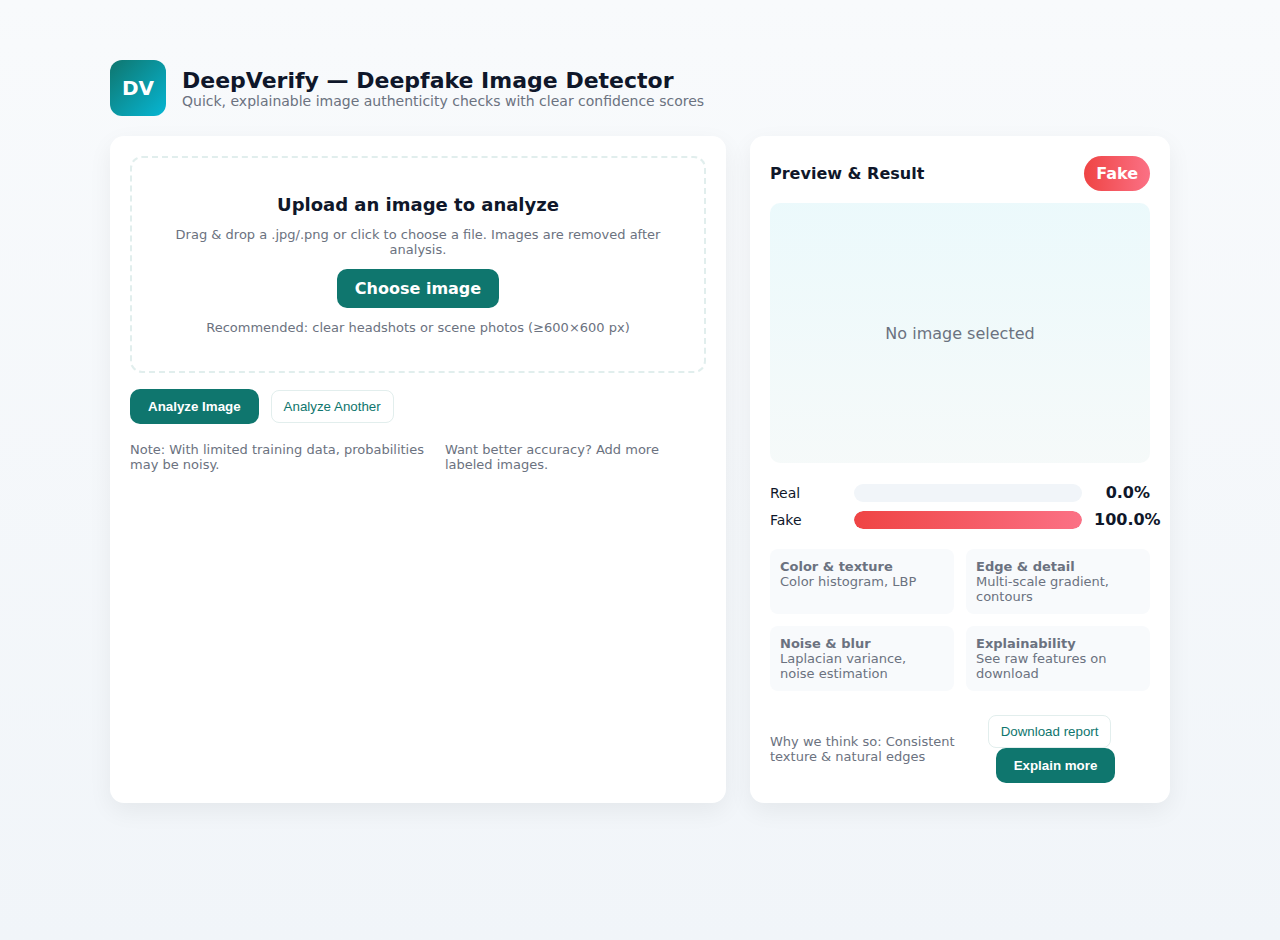
<file: design_preview.html>
<!doctype html>
<html>
<head>
  <meta charset="utf-8" />
  <meta name="viewport" content="width=device-width,initial-scale=1" />
  <title>DeepVerify — UI Preview</title>
  <link rel="stylesheet" href="./static/design.css">
</head>
<body>
  <div class="container">
    <div class="header">
      <div class="logo">DV</div>
      <div>
        <div class="title">DeepVerify — Deepfake Image Detector</div>
        <div class="subtitle">Quick, explainable image authenticity checks with clear confidence scores</div>
      </div>
    </div>

    <div class="main">
      <div class="card">
        <div class="upload-card">
          <div style="font-size:18px;font-weight:600">Upload an image to analyze</div>
          <div class="small">Drag & drop a .jpg/.png or click to choose a file. Images are removed after analysis.</div>
          <label class="upload-btn" for="fileInput">Choose image</label>
          <input id="fileInput" type="file" accept="image/*">
          <div class="small">Recommended: clear headshots or scene photos (≥600×600 px)</div>
        </div>

        <div style="margin-top:16px;display:flex;gap:12px;align-items:center">
          <button class="upload-btn" id="analyzeBtn">Analyze Image</button>
          <button class="cta-secondary" id="resetBtn">Analyze Another</button>
        </div>

        <div class="footer">
          <div class="note">Note: With limited training data, probabilities may be noisy.</div>
          <div class="small">Want better accuracy? Add more labeled images.</div>
        </div>
      </div>

      <div class="card preview">
        <div style="display:flex;justify-content:space-between;align-items:center">
          <div style="font-weight:600">Preview & Result</div>
          <div id="badge" class="result-badge badge-real">Real</div>
        </div>

        <div id="previewImg" class="preview-img">No image selected</div>

        <div style="margin-top:8px">
          <div class="prob-row">
            <div class="prob-label">Real</div>
            <div class="prog"><div id="fillReal" class="fill fill-real"></div></div>
            <div class="prob-num" id="numReal">0%</div>
          </div>
          <div class="prob-row" style="margin-top:8px">
            <div class="prob-label">Fake</div>
            <div class="prog"><div id="fillFake" class="fill fill-fake"></div></div>
            <div class="prob-num" id="numFake">0%</div>
          </div>
        </div>

        <div class="features">
          <div class="feature"><strong>Color & texture</strong><div class="small">Color histogram, LBP</div></div>
          <div class="feature"><strong>Edge & detail</strong><div class="small">Multi-scale gradient, contours</div></div>
          <div class="feature"><strong>Noise & blur</strong><div class="small">Laplacian variance, noise estimation</div></div>
          <div class="feature"><strong>Explainability</strong><div class="small">See raw features on download</div></div>
        </div>

        <div style="display:flex;justify-content:space-between;align-items:center;margin-top:12px">
          <div class="small">Why we think so: <span style="color:var(--muted)">Consistent texture & natural edges</span></div>
          <div>
            <button class="cta-secondary" id="downloadBtn">Download report</button>
            <button class="upload-btn" id="explainBtn" style="margin-left:8px">Explain more</button>
          </div>
        </div>
      </div>
    </div>

  </div>

<script>
// Small demo script to simulate analysis and animate bars
const analyzeBtn=document.getElementById('analyzeBtn');
const resetBtn=document.getElementById('resetBtn');
const fileInput=document.getElementById('fileInput');
const previewImg=document.getElementById('previewImg');
const badge=document.getElementById('badge');
const fillReal=document.getElementById('fillReal');
const fillFake=document.getElementById('fillFake');
const numReal=document.getElementById('numReal');
const numFake=document.getElementById('numFake');

let currentData=null;
fileInput.addEventListener('change', (e)=>{
  const f=e.target.files[0];
  if(!f) return;
  const url=URL.createObjectURL(f);
  previewImg.innerHTML='';
  const img=document.createElement('img'); img.src=url; img.style.width='100%'; img.style.height='100%'; img.style.objectFit='cover'; img.style.borderRadius='8px';
  previewImg.appendChild(img);
  currentData=true;
});

function animateTo(realPct){
  const fakePct=100-realPct;
  fillReal.style.width=realPct+'%';
  fillFake.style.width=fakePct+'%';
  numReal.textContent=realPct.toFixed(1)+'%';
  numFake.textContent=fakePct.toFixed(1)+'%';
  if(realPct>=50){ badge.className='result-badge badge-real'; badge.textContent='Real'; }
  else{ badge.className='result-badge badge-fake'; badge.textContent='Fake'; }
}

analyzeBtn.addEventListener('click', ()=>{
  if(!currentData){ alert('Please choose an image first.'); return; }
  analyzeBtn.disabled=true; analyzeBtn.textContent='Analyzing...';
  setTimeout(()=>{
    // simulate a random result biased towards Real for demo
    const realPct= Math.round((50 + Math.random()*40)*10)/10;
    animateTo(realPct);
    analyzeBtn.disabled=false; analyzeBtn.textContent='Analyze Image';
  }, 900);
});

resetBtn.addEventListener('click', ()=>{ previewImg.innerHTML='No image selected'; fileInput.value=''; currentData=null; animateTo(0); badge.className='result-badge badge-real'; badge.textContent='Real'; });

// set initial state
animateTo(0);
</script>
</body>
</html>
</file>
<file: static/design.css>
:root{
  --primary:#0F766E;
  --accent:#06B6D4;
  --success:#10B981;
  --danger:#EF4444;
  --muted:#6B7280;
  --surface:#ffffff;
  --bg-start:#F8FAFC;
  --bg-end:#F1F5F9;
  --card-radius:14px;
}
*{box-sizing:border-box}
html,body{height:100%;margin:0;font-family:Inter, system-ui, -apple-system, "Segoe UI", Roboto, "Helvetica Neue", Arial; background:linear-gradient(180deg,var(--bg-start),var(--bg-end)); color:#0f172a}
.container{max-width:1100px;margin:40px auto;padding:20px}
.header{display:flex;align-items:center;gap:16px}
.logo{width:56px;height:56px;border-radius:12px;background:linear-gradient(135deg,var(--primary),var(--accent));display:flex;align-items:center;justify-content:center;color:#fff;font-weight:700;font-size:20px}
.title{font-size:22px;font-weight:600}
.subtitle{color:var(--muted);font-size:14px}
.main{display:grid;grid-template-columns:1fr 420px;gap:24px;margin-top:20px}
.card{background:var(--surface);border-radius:var(--card-radius);padding:20px;box-shadow:0 8px 24px rgba(2,6,23,0.06)}
.upload-card{display:flex;flex-direction:column;align-items:center;justify-content:center;gap:12px;border:2px dashed rgba(15,118,110,0.12);padding:36px;text-align:center;border-radius:12px}
.upload-card input{display:none}
.upload-btn{background:var(--primary);color:#fff;padding:10px 18px;border-radius:10px;border:none;cursor:pointer;font-weight:600}
.small{font-size:13px;color:var(--muted)}
.preview{display:flex;flex-direction:column;gap:12px}
.preview-img{width:100%;height:260px;border-radius:10px;object-fit:cover;background:linear-gradient(180deg,rgba(6,182,212,0.08),rgba(15,118,110,0.04));display:flex;align-items:center;justify-content:center;color:var(--muted)}
.result-badge{display:inline-flex;align-items:center;gap:10px;padding:8px 12px;border-radius:999px;color:#fff;font-weight:600}
.badge-real{background:linear-gradient(90deg,var(--success),#34d399)}
.badge-fake{background:linear-gradient(90deg,var(--danger),#fb7185)}
.prob-row{display:flex;align-items:center;gap:12px}
.prob-label{width:72px;font-size:14px}
.prog{flex:1;background:#f1f5f9;border-radius:999px;height:18px;overflow:hidden}
.fill{height:100%;border-radius:999px;width:0;transition:width 800ms cubic-bezier(.22,.9,.37,1)}
.fill-real{background:linear-gradient(90deg,var(--success),#34d399)}
.fill-fake{background:linear-gradient(90deg,var(--danger),#fb7185)}
.prob-num{width:56px;text-align:right;font-weight:600}
.features{display:grid;grid-template-columns:1fr 1fr;gap:12px;margin-top:8px}
.feature{background:#f8fafc;padding:10px;border-radius:8px;font-size:13px;color:var(--muted)}
.footer{margin-top:18px;display:flex;justify-content:space-between;align-items:center}
.cta-secondary{background:transparent;border:1px solid rgba(15,118,110,0.12);padding:8px 12px;border-radius:8px;color:var(--primary);cursor:pointer}
.note{font-size:13px;color:var(--muted)}
/* small screens */
@media(max-width:900px){
  .main{grid-template-columns:1fr}
  .preview-img{height:200px}
}
</file>
